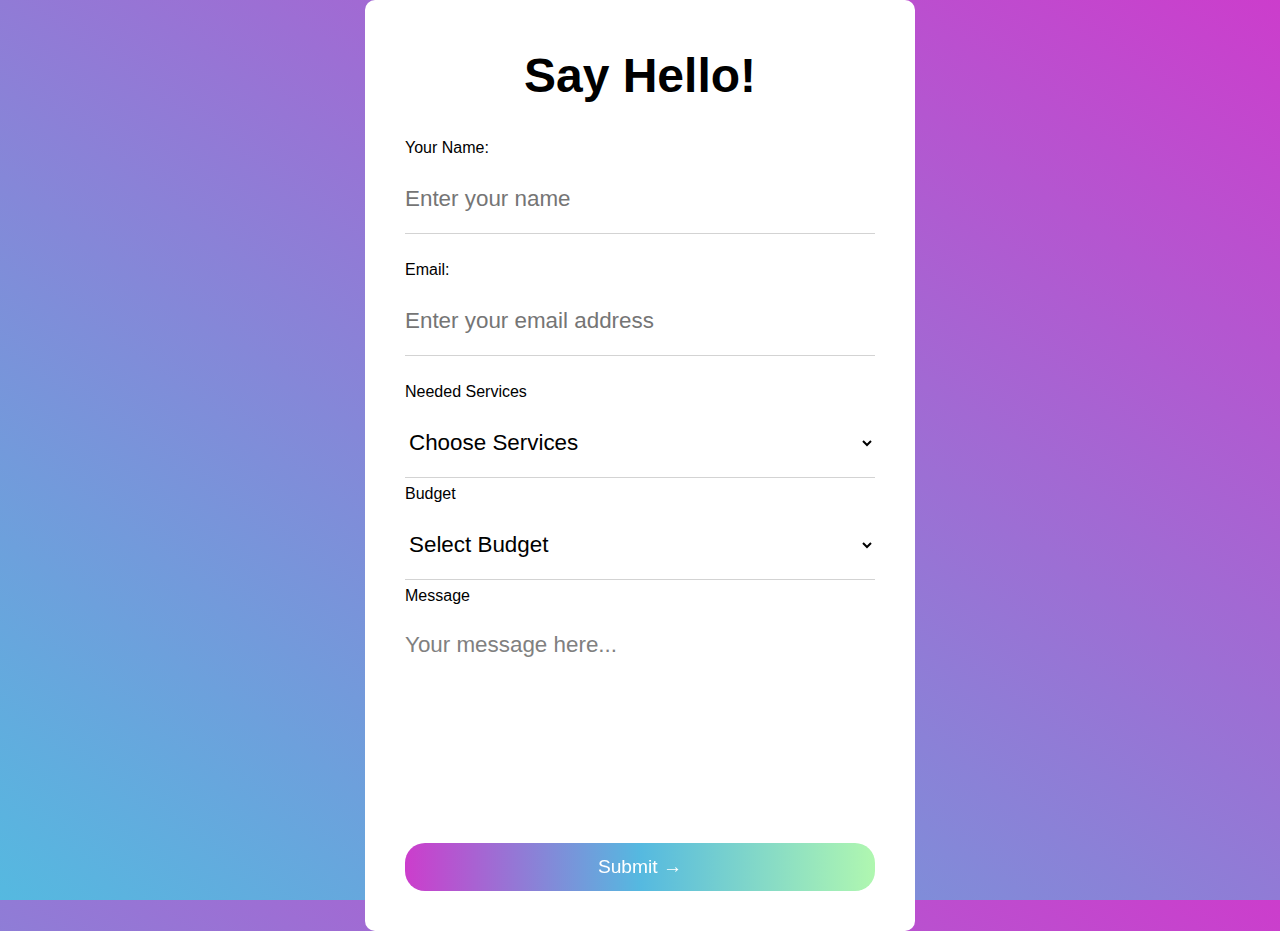
<file: index.html>
<!DOCTYPE html>
<html lang="en">
<head>
    <meta charset="UTF-8">
    <meta http-equiv="X-UA-Compatible" content="IE=edge">
    <meta name="viewport" content="width=device-width, initial-scale=1.0">
    <link rel="stylesheet" href="styles.css" />
    <title>Stylish Form</title>
</head>

<body>

    <section class="formpanel">
        
        <form>

            <div class="heading">
                <h1>Say Hello!</h1>
            </div>
        
            <div class="name">
                <label>
                    Your Name: <br/>
                    <input type="text" minlength="5" placeholder="Enter your name" required />
                </label>
            </div>

            <div class="email">
                <label>
                    Email: <br/>
                    <input type="email" placeholder="Enter your email address" required />
                </label>
            </div>

            <div class="services">
                <label>
                    Needed Services <br/>
                    <select id="services" name="services" required>
                        <option value="" selected disabled hidden>Choose Services</option>
                        <option value="Service A">Service A</option>
                        <option value="Service B">Service B</option>
                        <option value="Service C">Service C</option>
                        <option value="Service D">Service D</option>
                    </select>
                </label>
            </div>

            <div class="budget">
                <label>
                    Budget <br/>
                    <select id="budget" name="budget" required>
                        <option value="" selected disabled hidden>Select Budget</option>
                        <option value="£100">£100</option>
                        <option value="£200">£200</option>
                        <option value="£300">£300</option>
                        <option value="£400">£400</option>
                    </select>
                </label>
            </div>

            <div class="message">
                <label>
                    Message <br/>
                    <textarea>Your message here...</textarea>
                </label>
            </div>

            
            <button class="hvr-shadow" type="submit" formaction="/success.html">
                Submit &#8594
            </button>

        </form>

    </section>

</body>

</html>
</file>
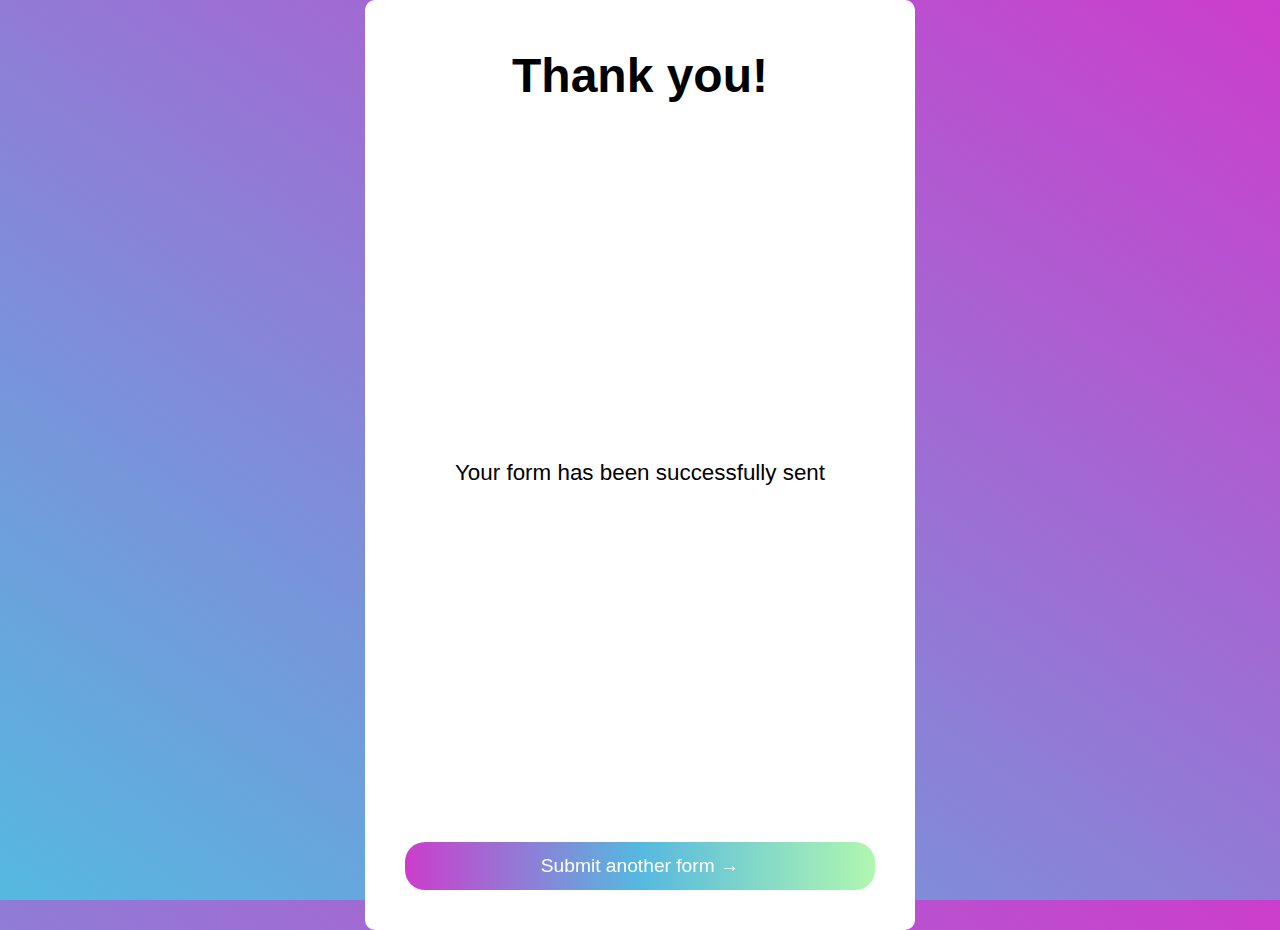
<file: success.html>
<!DOCTYPE html>
<html lang="en">
<head>
    <meta charset="UTF-8">
    <meta http-equiv="X-UA-Compatible" content="IE=edge">
    <meta name="viewport" content="width=device-width, initial-scale=1.0">
    <link rel="stylesheet" href="styles.css" />
    <title>Thank You</title>
</head>
<body>

    <section class="successPanel">
        
        <div class="heading">
            <h2>Thank you!</h2>
        </div>

        <div class="success">
            <p>Your form has been successfully sent</p>
        </div>

        <a href= "/index.html"><div class="success">
            <button class="hvr-shadow" type="submit">
                Submit another form &#8594
            </button>
        </div></a>

    </section>

</body>
</html>
</file>
<file: styles.css>
* {
  box-sizing: border-box;
  margin: 0;
  padding: 0;
  max-width: 100vw;
  font-family: 'Segoe UI', Tahoma, Geneva, Verdana, sans-serif;
}

body {
  background-image: linear-gradient(to top right, rgb(85, 185, 224), rgb(204, 61, 204));
  height: 100vh;
  display: flex;
}

h1 {
  font-size: 3rem;
  text-align: center;
  margin: 20px 0px 40px 0px;
}

.formpanel {
  font-size: 1.0rem;
  background-color: white;
  border-radius: 10px;
  width: 550px;
  display: flex;
  flex-direction: column;
  justify-content: center;
  margin: auto;
}

form {
  padding: 40px;
  line-height: 2rem;
}

label {
  font-size: 1rem;
}

input {
  height: 70px;
  font-size: 1.4rem;
  border: 0px;
  outline: 0px;
  border-bottom: 1px solid lightgrey;
  margin-bottom: 20px;
  width: 100%;
}

input:required:focus:valid {
  background: url("https://assets.digitalocean.com/labs/icons/hand-thumbs-up.svg") no-repeat 95% 50% lightgreen;
  background-size: 25px;
}

input:focus:invalid {
  background: url("https://assets.digitalocean.com/labs/icons/exclamation-triangle-fill.svg") no-repeat 95% 50% rgb(255, 131, 131);
  background-size: 25px;
}

select {
  height: 70px;
  font-size: 1.4rem;
  font-weight: 500;
  color: black;
  width: 100%;
  border: none;
  outline: none;
  background: url(http://cdn1.iconfinder.com/data/icons/cc_mono_icon_set/blacks/16x16/br_down.png) no-repeat right;
  border-bottom: 1px solid lightgrey;
}

textarea {
  margin-top: 20px;
  font-size: 1.4rem;
  border: none;
  outline: none;
  resize: none;
  width: 100%;
  height: 200px;
  color: gray;
}

button {
  text-align: center;
  border: none;
  outline: none;
  font-size: 1.2rem;
  color: white;
  height: 3rem;
  width: 100%;
  border-radius: 20px;
  background-image: linear-gradient(to right, rgb(204, 61, 204), rgb(85, 185, 224), rgb(176, 247, 176));
}

/*BUTTON ANIMATION CREDIT :ianlunn.github.io/Hover */

.hvr-shadow {
  display: inline-block;
  vertical-align: middle;
  -webkit-transform: perspective(1px) translateZ(0);
  transform: perspective(1px) translateZ(0);
  box-shadow: 0 0 1px rgba(0, 0, 0, 0);
  -webkit-transition-duration: 0.3s;
  transition-duration: 0.3s;
  -webkit-transition-property: box-shadow;
  transition-property: box-shadow;
}
.hvr-shadow:hover, .hvr-shadow:focus, .hvr-shadow:active {
  box-shadow: 0 10px 10px -10px rgba(0, 0, 0, 0.5);
}

/*SUCCESS.HTML*/

h2 {
  font-size: 48px;
  text-align: center;
  margin-top: 8px;
}

.successPanel {
  width: 550px;
  height: 930px;
  padding: 40px;
  background-color: white;
  border-radius: 10px;
  justify-content: center;
  display: flex;
  flex-direction: column;
  justify-content: space-between;
  margin: auto;
}

.success {
  text-align: center;
  font-size: 1.4rem;
}
</file>
